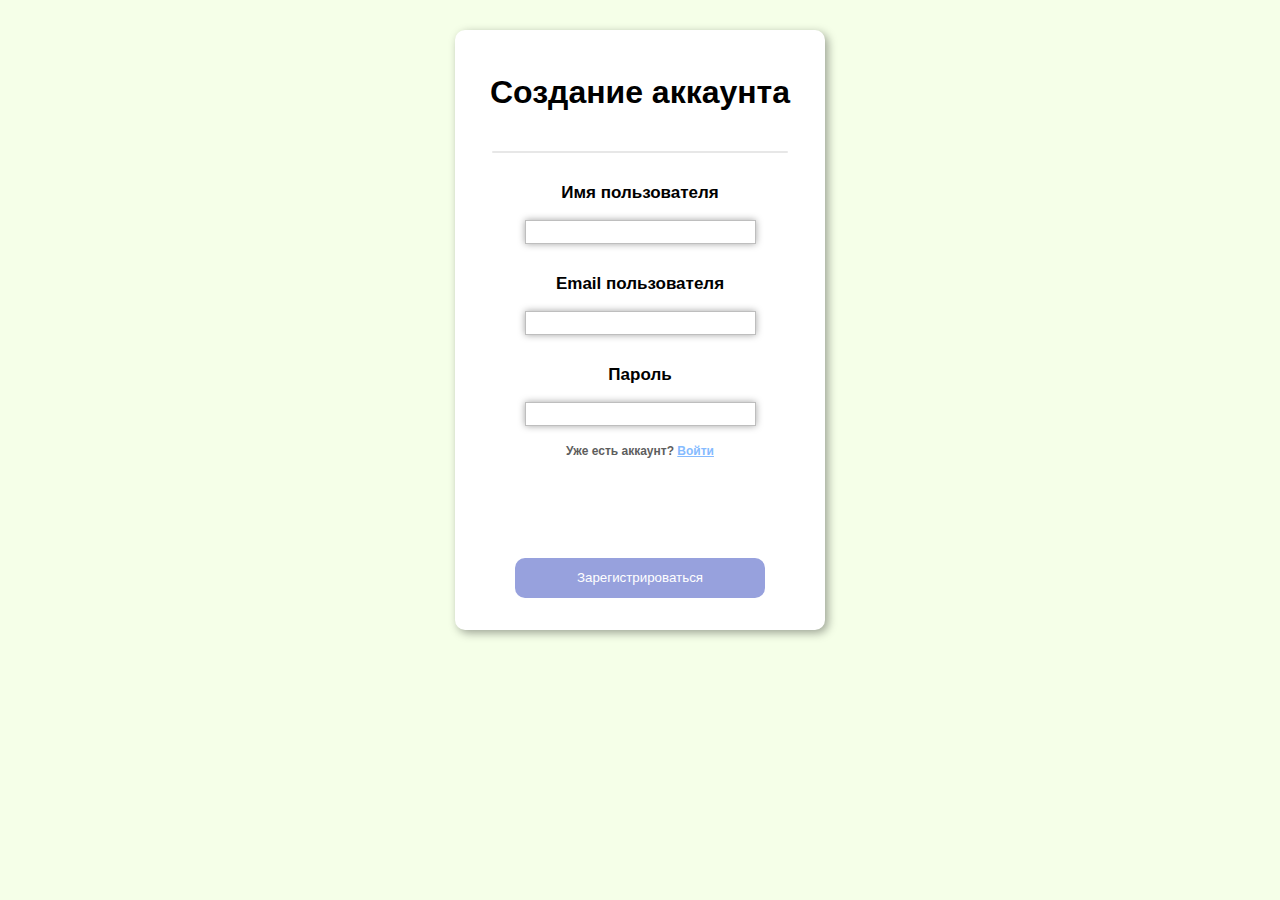
<file: index.html>
<!DOCTYPE html>
<html lang="ru">
    <head>
        <meta charset="UTF-8">
        <meta http-equiv="X-UA-Compatible" content="IE=edge">
        <meta name="viewport" content="width=device-width, initial-scale=1.0">
        <link rel="stylesheet" href="css/style.css">
        <title>Регистрация</title>
    </head> 
    <body>
        <div class="wrapper">
            <div class="sing-up-container">
                <h1 class="title">Создание аккаунта</h1>
                <div class="line"></div>
                <form action="account.html" class="form">
                    <div class="username">
                        <h3 class="form__title">Имя пользователя</h3>
                        <input type="text" name="username" id="Username"  maxlength="40" value="">
                        <h5 class="usernameError error"></h5>
                    </div>
                    <div class="email">
                        <h3 class="form__title">Email пользователя</h3>
                        <input type="text" name="email" id="Email">
                        <h5 class="emailError error"></h5>
                    </div>
                    <div class="password">
                        <h3 class="form__title">Пароль</h3>
                        <input type="password" name="password" id="Password">
                        <h5 class="passError error"></h5>
                    </div>
                    <h5 class="sing-in">Уже есть аккаунт? <a href="singin.html">Войти</a></h5>
                    <button class="sing-up">Зарегистрироваться</button>
                </form>
            </div>
        </div>
        <script src="js/main.js"></script>
    </body>
</html>
</file>
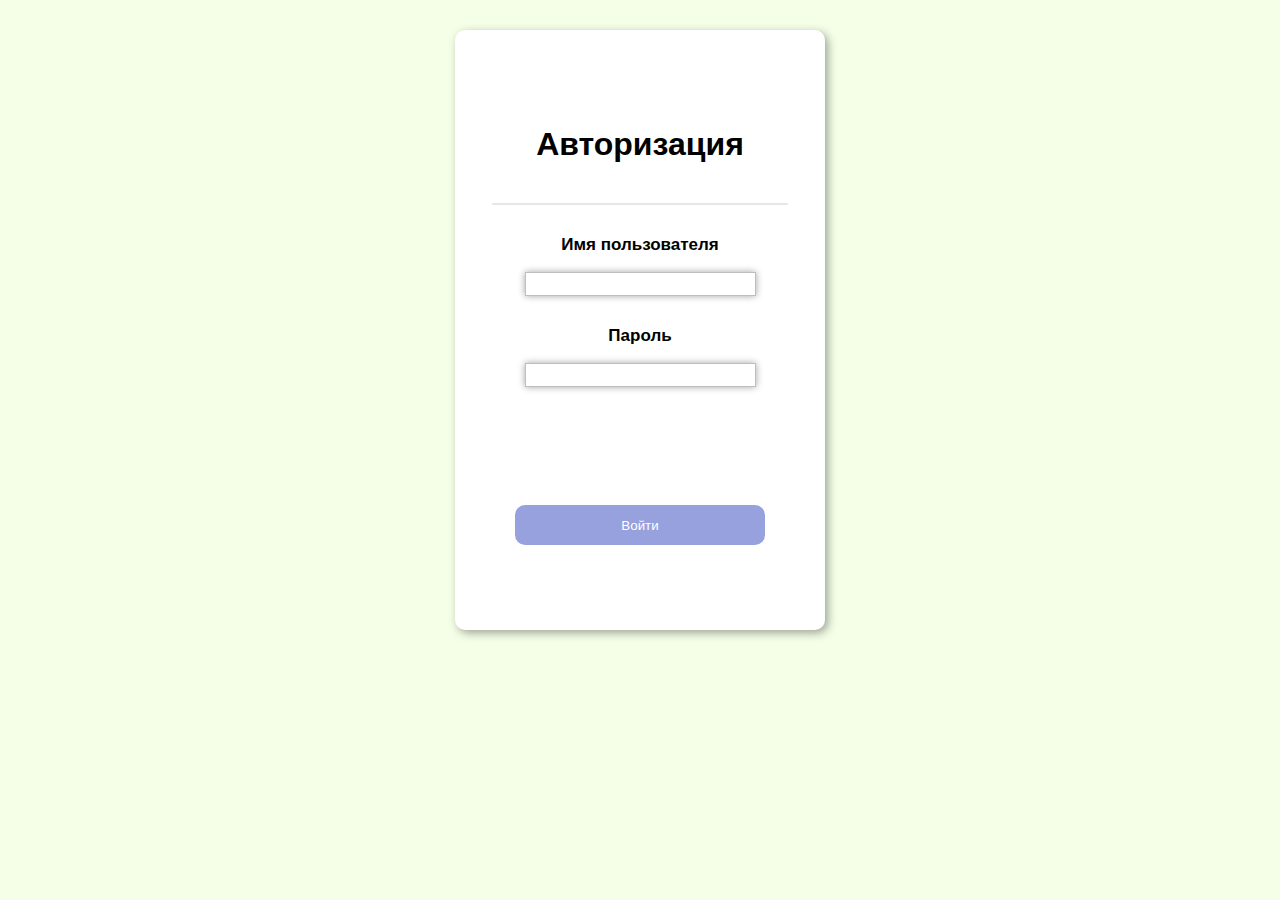
<file: singin.html>
<!DOCTYPE html>
<html lang="ru">
    <head>
        <meta charset="UTF-8">
        <meta http-equiv="X-UA-Compatible" content="IE=edge">
        <meta name="viewport" content="width=device-width, initial-scale=1.0">
        <link rel="stylesheet" href="css/style.css">
        <title>Авторизация</title>
    </head> 
    <body>
        <div class="wrapper">
            <div class="sing-up-container">
                <h1 class="title">Авторизация</h1>
                <div class="line"></div>
                <form action="account.html" class="form">
                    <div class="username">
                        <h3 class="form__title">Имя пользователя</h3>
                        <input type="text" name="username" id="Username"  maxlength="40" value="">
                        <h5 class="usernameError error"></h5>
                    </div>
                    <div class="password">
                        <h3 class="form__title">Пароль</h3>
                        <input type="password" name="password" id="Password">
                        <h5 class="passError error"></h5>
                    </div>
                    <button class="sing-up" type="submit">Войти</button>
                </form>
            </div>
        </div>
        <script src="js/sing_in.js"></script>
    </body>
</html>
</file>
<file: css/style.css>
body{
  font-family: Arial, "Helvetica Neue", Helvetica, sans-serif;
  background: rgb(245, 255, 232);
}

.sing-up-container{
  background: white;
  margin: 30px auto;
  width: 370px;
  height:600px;
  box-shadow: 3px 3px 10px rgba(0, 0, 0, 0.363);
  border-radius: 10px;
  display: flex;
  flex-direction: column;
  justify-content: center;
  align-items: center;
  text-align: center;
}
.wrapper{
  height: 100%;
  width: 100%;
}
.sing-up{
  background: rgb(151, 161, 221);
  border: 0;
  color: white;
  width: 250px;
  height: 40px;
  border-radius: 10px;
  margin-top: 100px;
}
form div{
  margin: 30px 0px;
}
.password{
  margin-bottom: 0px;
}
.sing-up:hover{
  background: rgb(125, 134, 184);
}
.sing-in{
  margin-top: 4px;
  margin-bottom: 0px;
  font-size: 12px;
  color: rgb(94, 94, 94);
}
.form__title{
  font-size: 17px;
}
a{
  color: rgb(134, 187, 255);
}
a:hover{
  color: rgb(96, 135, 185);
}
input{
  width: 90%;
  height: 20px;
  box-shadow: 0px 0px 7px rgba(0, 0, 0, 0.363);
  border: 1px solid rgb(190, 190, 190);
}
input.input-error{
  box-shadow: 0px 0px 7px rgb(255, 0, 0);
  border: 1px solid rgba(255, 49, 49, 0.884);
}
.error{
  margin-top: 2px;
  margin-left: 12px;
  text-align-last: left;
  font-size: 11px;
  color: rgb(255, 40, 40);
}
.title{
  margin-bottom: 40px;
}
form{
  margin-bottom:10px;
}
.line{
  width: 80%;
  height: 2px;
  background: rgb(231, 231, 231);
  margin-top: 0px;
  border-radius: 2px;
}
</file>
